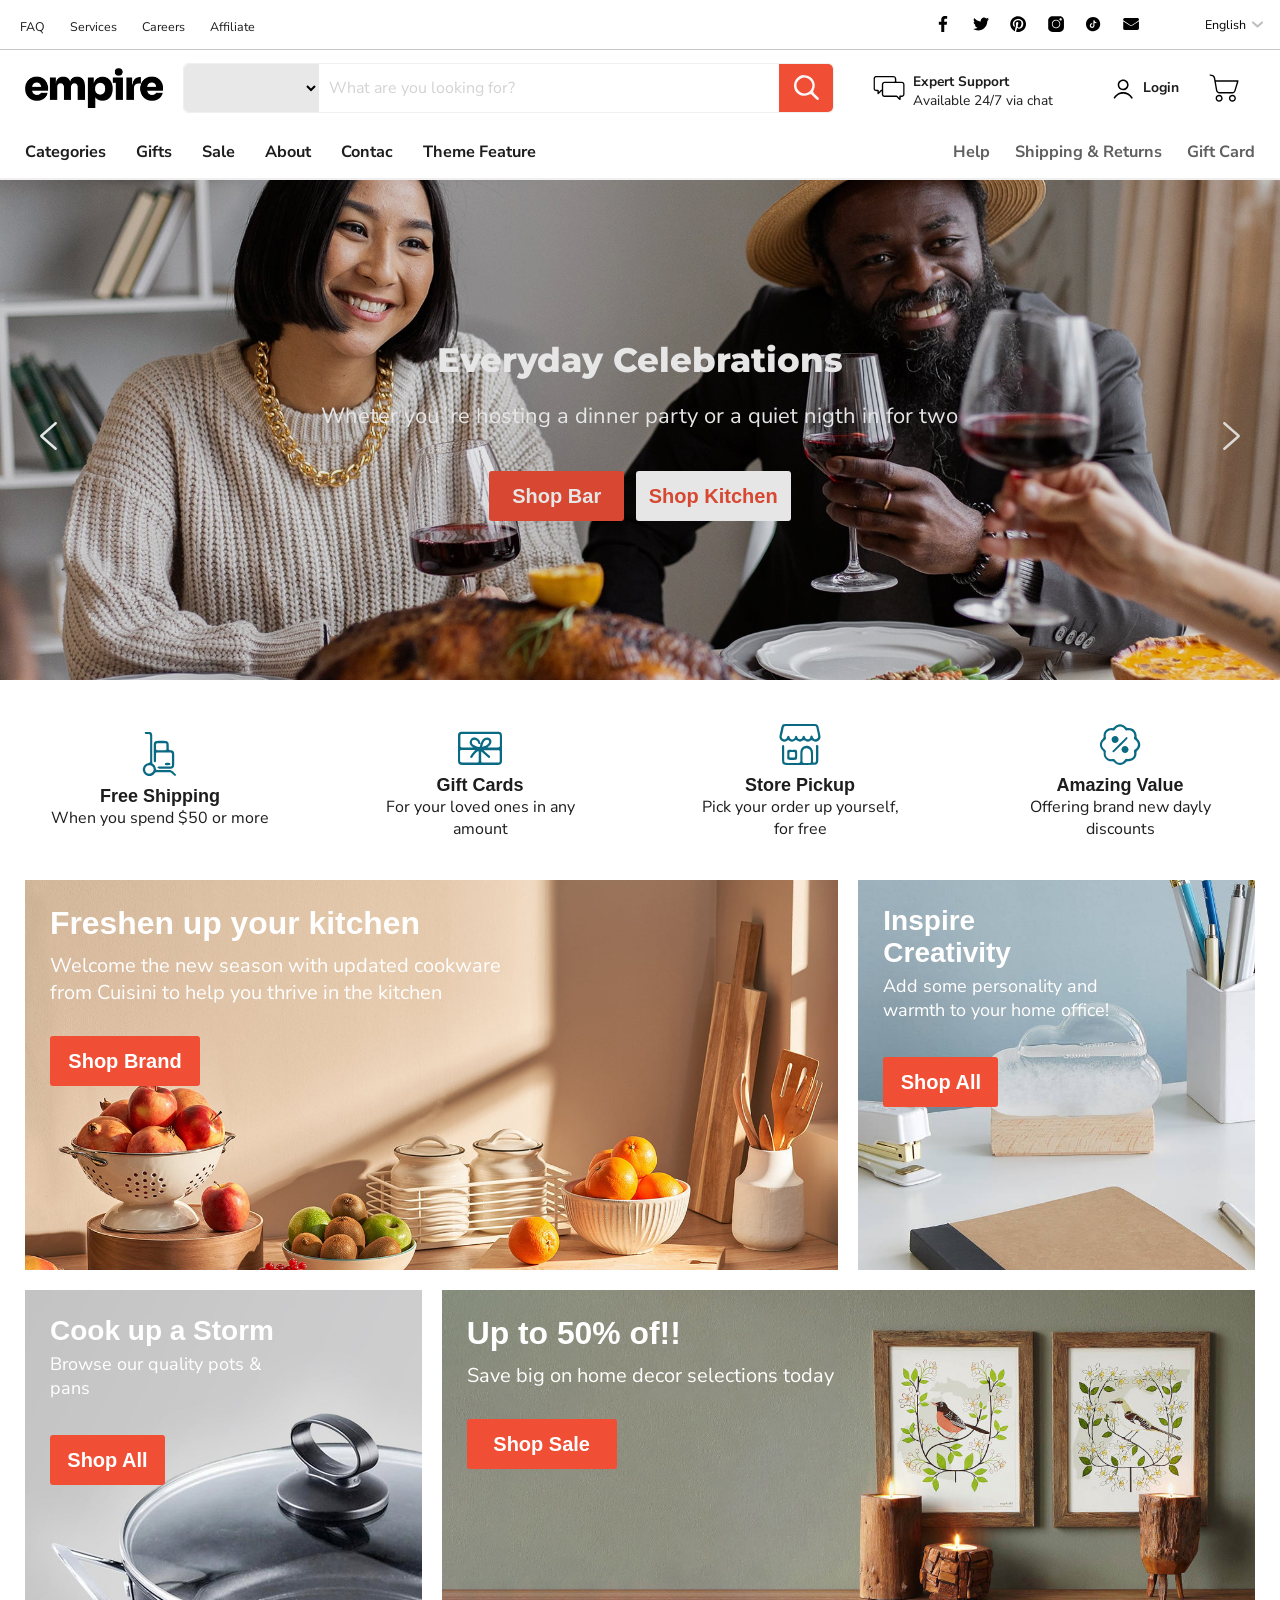
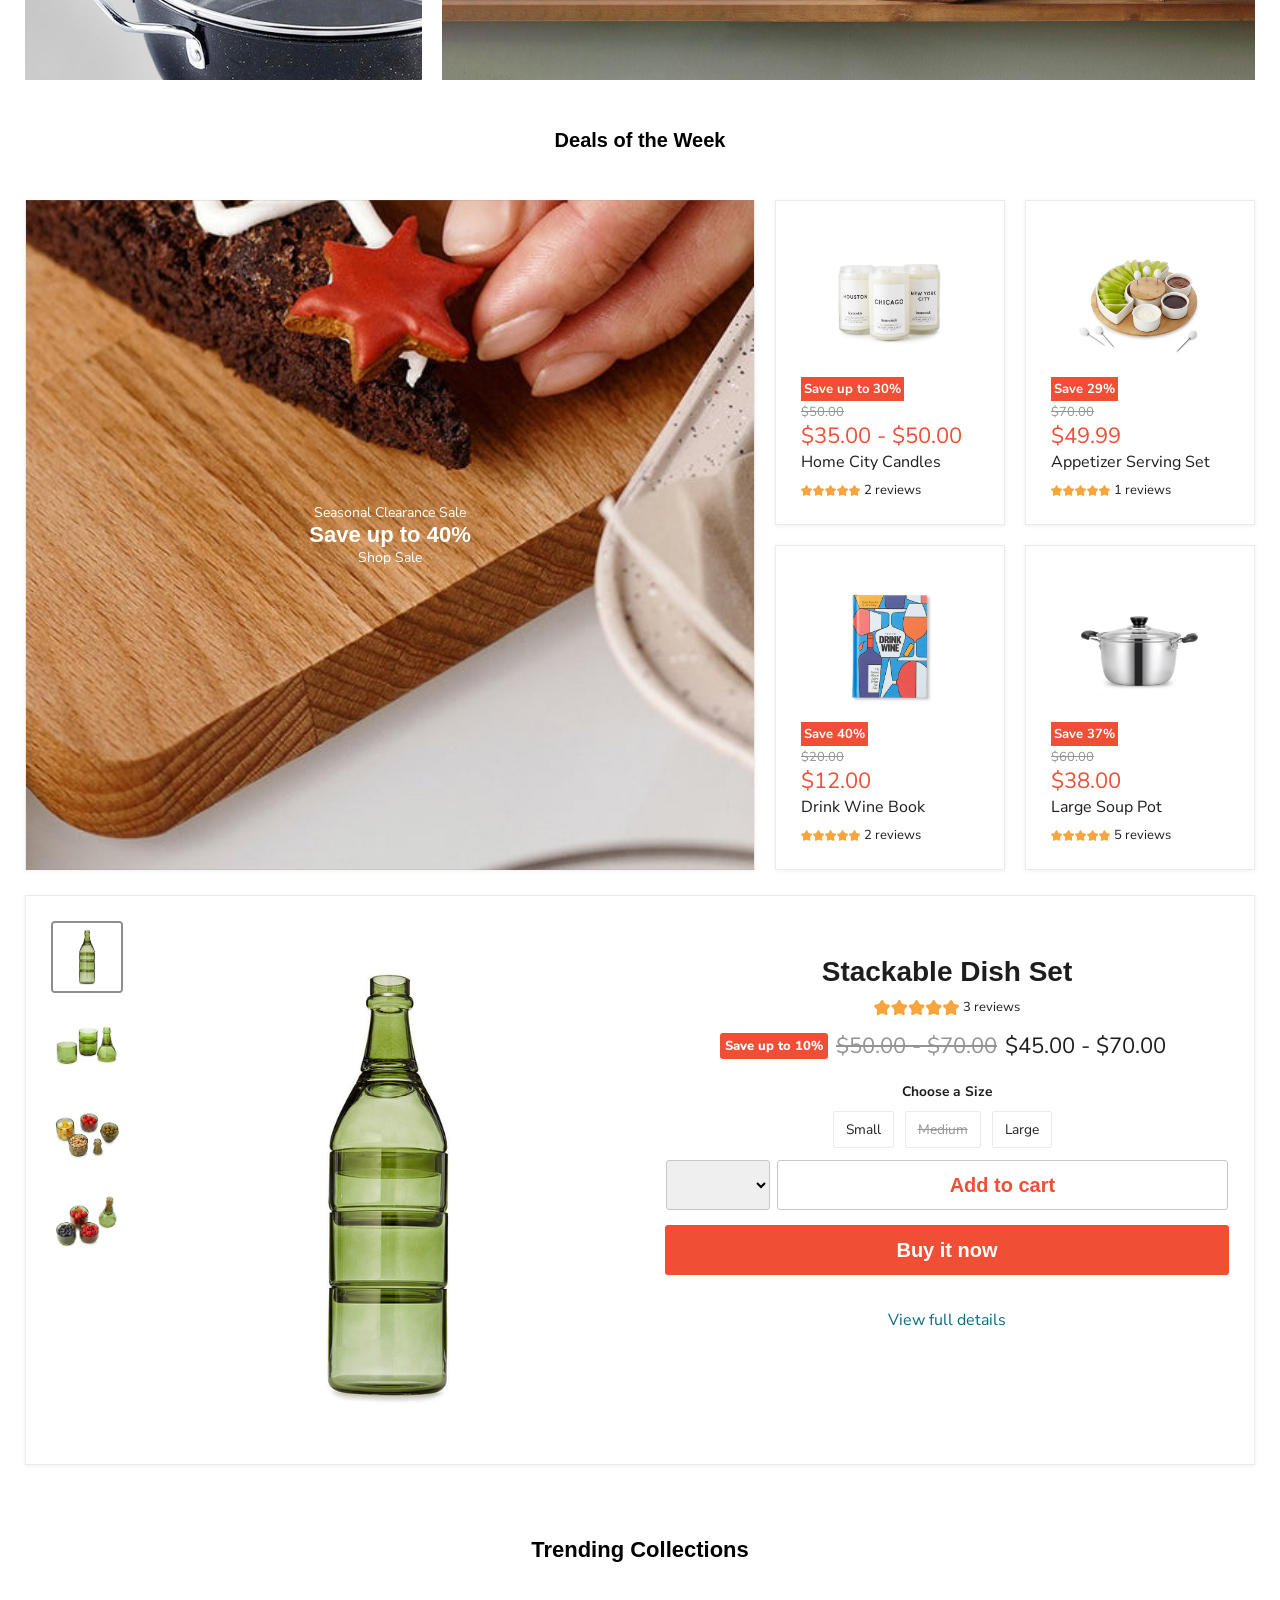
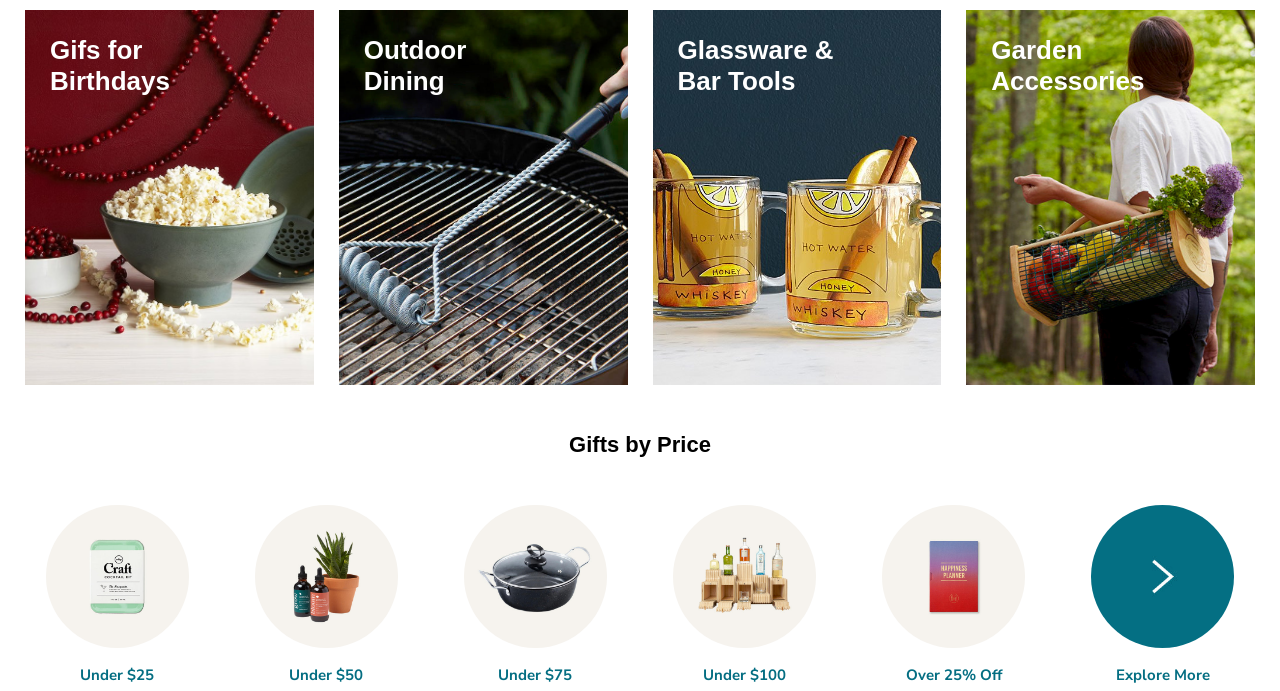
<file: indexempire.html>
<!DOCTYPE html>
<html lang="en">
<head>
    <meta charset="UTF-8">
    <meta http-equiv="X-UA-Compatible" content="IE=edge">
    <meta name="viewport" content="width=device-width, initial-scale=1.0">
    <title>Ecommerce Web Site</title>
    <link rel="stylesheet" href="./CSS/mainempire.css">
    <link rel="preconnect" href="https://fonts.gstatic.com" crossorigin>
    <link href="https://fonts.googleapis.com/css2?family=Nunito+Sans:ital,wght@0,400;0,600;0,700;1,200&family=Quicksand:wght@300;500;700&display=swap" rel="stylesheet">
    <link rel="preconnect" href="https://fonts.googleapis.com">
    <link rel="preconnect" href="https://fonts.gstatic.com" crossorigin>
    <link href="https://fonts.googleapis.com/css2?family=Montserrat:wght@300;400;700&display=swap" rel="stylesheet">
</head>
<body>
    <header>
        <section class="header_links_container">
            <section class="left_links">
                <div class="manpower_links">
                    <a href="">FAQ</a>
                    <a href="">Services</a>
                    <a href="">Careers</a>
                    <a href="">Affiliate</a>
                </div>
            </section>
            <section class="rigth_links">
                <div class="icon_social_media">
                    <a href=""><img src="./Assets/Facebook_vector_16x16.svg" alt="Logo de Facebook"></a>
                    <a href=""><img src="./Assets/Twitter_vector_16x16.svg" alt="Logo de Twitter"></a>
                    <a href=""><img src="./Assets/Pinterest_vector_16x16.svg" alt="Logo de pinterest"></a>
                    <a href=""><img src="./Assets/Instagram_vector_16x16.svg" alt="Logo de Instagram"></a>
                    <a href=""><img src="./Assets/Tiktok_vector_16x16.svg" alt="Logo de tiktok"></a>
                    <a href=""><img src="./Assets/Mail_vector_16x16.svg" alt="Logo de correo"></a>
                </div>
                <div class="language">
                    <p>English</p>
                    <img src="./Assets/flechita.svg" alt="">
                </div>
            </section>
        </section>
        <nav class="nav_main_container">
            <section class="logo_container">
                <img src="./Assets/png/empire-2_520x150.png" alt="logo de tienda">
            </section>
            <section class="main_input">
                <div class="main_input_container">
                    <select name="" id="">All categories</select>
                    <input type="text" placeholder="What are you looking for?">
                    <button><img src="./Assets/Lupa_vector_20x20.svg" alt=""></button>
                </div>
            </section>
            <section class="support_container">
                <img src="./Assets/Chat_vector_30x30.svg" alt="" class="chat_img">
                <div class="chat_container">
                    <a href="" class="one">Expert Support</a>
                    <a href="" class="two">Available 24/7 via chat</a>
                </div>
            </section>
            <section class="login_container">
                <img src="./Assets/User_vector_30x30.svg" alt="" class="user_img">
                <a href="" class="a_login">Login</a>
                <a href="" class="cart_container"><img src="./Assets/Cart_vector_30x30.svg" alt="Imagen de carrito de compras"></a>
            </section>
        </nav>
        <section class="surfing_website">
            <div class="surfing_website_grid">
                <div class="surfing_left">
                    <a href="">Categories</a>
                    <a href="">Gifts</a>
                    <a href="">Sale</a>
                    <a href="">About</a>
                    <a href="">Contac</a>
                    <a href="">Theme Feature</a>
                </div>
                <div class="surfing_rigth">
                    <a href="">Help</a>
                    <a href="">Shipping & Returns</a>
                    <a href="">Gift Card</a>
                </div>
            </div>
        </section>
    </header>
    <main>
        <section class="banner_main">
            <div class="banner_main_container">
                <div class="banner_left">
                    <a href=""><img src="./Assets/Flecha_banner_izquierda.svg" alt=""></a>
                </div>
                <div class="banner_center">
                    <h2>Everyday Celebrations</h2>
                    <p>Wheter you´re hosting a dinner party or a quiet nigth in for two</p>
                    <div class="buttons">
                        <button class="orange_button"> Shop Bar</button>
                        <button class="white_button">Shop Kitchen</button>
                    </div>
                </div>
                <div class="banner_rigth">
                    <a href=""> <img src="./Assets/Flecha_banner_derecha.svg" alt=""></a>
                </div>
            </div>
        </section>
        <section class="banner_highlights">
            <div class="banner_highlights_container">
                <a href="">
                    <div>
                        <img src="./Assets/Freeshipping_vector.svg" alt="">
                        <span>Free Shipping</span>
                        <p>When you spend $50 or more</p>
                    </div>
                </a>
                <a href="">
                    <div>
                        <img src="./Assets/Regalo_vector.svg" alt="">
                        <span>Gift Cards</span>
                        <p>For your loved ones in any amount</p>
                    </div>
                </a>
               <a href="">
                    <div>
                        <img src="./Assets/casa_vector.svg" alt="">
                        <span>Store Pickup</span>
                        <p>Pick your order up yourself, for free</p>
                    </div>
               </a>
               <a href="">
                    <div>
                        <img src="./Assets/Descuento_vector.svg" alt="">
                        <span>Amazing Value</span>
                        <p>Offering brand new dayly discounts</p>
                    </div>
               </a>
            </div>
        </section>
        <section class="promo_mosaic">
            <div class="promo_mosaic_container">
                <a href="" class="Cuisine_mosaic">
                    <div>
                        <h2>Freshen up your kitchen</h2>
                        <p>Welcome the new season with updated cookware <br>from Cuisini to help you thrive in the kitchen</p>
                        <button class="orange_button">Shop Brand</button>
                    </div>
                </a>
                <a href="" class="Oficce_mosaic">
                    <div>
                        <h2>Inspire <br>Creativity</h2>
                        <p>Add some personality and <br>warmth to your home office!</p>
                        <button class="orange_button">Shop All</button>
                    </div>
                </a>
                <a href="" class="Pots_mosaic">
                    <div>
                        <h2>Cook up a Storm</h2>
                        <p>Browse our quality pots & <br>pans</p>
                        <button class="orange_button">Shop All</button>
                    </div>
                </a>
                <a href="" class="saleitems_mosaic">
                    <div>
                        <h2>Up to 50% of!!</h2>
                        <p>Save big on home decor selections today</p>
                        <button class="orange_button">Shop Sale</button>
                    </div>
                </a>
            </div>
        </section>
        <section class="future_collection">
            <h2>Deals of the Week</h2>
            <div class="future_collection_container">
                <a href="" class="clearance_collection">
                    <div>
                        <p>Seasonal Clearance Sale</p>
                        <h3>Save up to 40%</h3>
                        <p>Shop Sale</p>
                    </div>
                </a>
                <a href="" class="candles_product">
                    <div class="img_card_container">
                        <img src="./Assets/png/homesick-candles-all-2_512x512.jpg" alt="" class="product_card_img">
                    </div>
                    <span class="orange_button">Save up to 30%</span>
                    <p class="previous_price">$50.00</p>
                    <p class="price_card">$35.00 - $50.00</p>
                    <p class="name_product_card">Home City Candles</p>
                    <div class="review_card_container">
                        <img src="./Assets/estrellas_vectores.svg" alt="" class="star">
                        <p class="review_card">2 reviews</p>
                    </div>
                </a>
                <a href="" class="appetizer_product">
                    <div class="img_card_container"> 
                        <img src="./Assets/png/Appetizer_Serving_Set_1_34b73dbe-72b9-4f9a-9e62-1b9146837764_512x512.jpg" alt="" class="product_card_img">
                    </div>
                    <span class="orange_button">Save 29%</span>
                    <p class="previous_price">$70.00</p>
                    <p class="price_card">$49.99</p>
                    <p class="name_product_card">Appetizer Serving Set</p>
                    <div class="review_card_container">
                        <img src="./Assets/estrellas_vectores.svg" alt="" class="star" class="product_card_img">
                        <p class="review_card">1 reviews</p>
                    </div>
                </a>
                <a href="" class="winebook_product">
                    <div class="img_card_container"> 
                        <img src="./Assets/png/wine-1_512x512.jpg" alt="" class="product_card_img">
                    </div>
                    <span class="orange_button">Save 40%</span>
                    <p class="previous_price">$20.00</p>
                    <p class="price_card">$12.00</p>
                    <p class="name_product_card">Drink Wine Book</p>
                    <div class="review_card_container">
                        <img src="./Assets/estrellas_vectores.svg" alt="" class="star">
                        <p class="review_card">2 reviews</p>
                    </div>
                </a>
                <a href="" class="souppot_product">
                    <div class="img_card_container">
                        <img src="./Assets/png/soup-pot-1-1_512x512.jpg" alt="" class="product_card_img"> 
                    </div>
                    <span class="orange_button">Save 37%</span>
                    <p class="previous_price">$60.00</p>
                    <p class="price_card">$38.00</p>
                    <p class="name_product_card">Large Soup Pot</p>
                    <div class="review_card_container">
                        <img src="./Assets/estrellas_vectores.svg" alt="" class="star">
                        <p class="review_card">5 reviews</p>
                    </div>
                </a>
            </div>
        </section>
        <section class="product_inner">
            <div class="product_inner_container">
                <div class="produc_inner_left">
                    <div class="product_gallery">
                        <img src="./Assets/png/Stackable_Appetizer_Dish_Set_1_700x700.jpg" alt="">
                        <img src="./Assets/png/Stackable_Appetizer_Dish_Set_2_700x700.jpg" alt="">
                        <img src="./Assets/png/Stackable_Appetizer_Dish_Set_3_700x700.jpg" alt="">
                        <img src="./Assets/png/Stackable_Appetizer_Dish_Set_4_700x700.jpg" alt="">
                    </div>
                    <img src="./Assets/png/Stackable_Appetizer_Dish_Set_1_700x700.jpg" alt="" class="product_photo">
                </div>
                <div class="produc_inner_rigth">
                    <div class="title_inner">
                        <h3>Stackable Dish Set</h3>
                    </div>
                    <div class="review_inner_container">
                        <img src="./Assets/estrellas_vectores.svg" alt="" class="star">
                        <p>3 reviews</p>
                    </div>
                    <div class="block_price_inner_container">
                        <span class="orange_button">Save up to 10%</span>
                        <p class="previous_price">$50.00 - $70.00</p>
                        <p class="price_inner">$45.00 - $70.00</p>
                    </div>
                    <div class="product_setup_inner">
                        <div class="text_product_setup">
                            <span>Choose a Size</span>
                        </div>
                        <div class="size_product_inner">
                            <span>Small</span>
                            <span class="sold_out_inner">Medium</span>
                            <span>Large</span>
                        </div>
                        <div class="amount_inner">
                            <div class="quantity">
                                <select name="" id="">Quantity</select>
                                <button class="white_button">Add to cart</button>
                            </div>
                            <button class="orange_button">Buy it now</button>
                        </div>
                    </div>
                    <a href="" class="product_link">View full details</a>
                </div>
            </div>
        </section>
        <section class="trending_collection">
            <h2>Trending Collections</h2>
            <div class="trending_collection_container">
                <a href="" class="collection_birthdays">
                    <div>
                        <p>Gifs for <br>Birthdays</p>
                    </div>
                </a>
                <a href="" class="collection_dining">
                    <div>
                        <p>Outdoor <br>Dining</p>
                    </div>
                </a>
                <a href="" class="collection_glassware">
                    <div>
                        <p>Glassware & <br>Bar Tools</p>
                    </div>
                </a>
                <a href="" class="collection_garden">
                    <div>
                        <p>Garden <br>Accessories</p>
                    </div>
                </a>
            </div>
        </section>
        <section class="gitfbyprice">
            <h2>Gifts by Price</h2>
            <div class="gitfbyprice_container">
                <a href="">
                    <img src="./Assets/png/cocktail-kit-3_ba7adf18-f99b-46c4-8ca2-c8a380df68c2_500x500.jpg" alt="">
                    <span>Under $25</span>
                </a>
                <a href="">
                    <img src="./Assets/png/plant-drops-2_500x500.jpg" alt="">
                    <span>Under $50</span>
                </a>
                <a href="">
                    <img src="./Assets/png/pot-1-edit_copy_500x500.jpg" alt="">
                    <span>Under $75</span>
                </a>
                <a href="">
                    <img src="./Assets/png/bar-stand-2_500x500.jpg" alt="">
                    <span>Under $100</span>
                </a>
                <a href="">
                    <img src="./Assets/png/planner-shadow_de13ab91-1439-4d1a-9c03-b9adb8e0921b_500x500.jpg" alt="">
                    <span>Over 25% Off</span>
                </a>
                <a href="">
                    <img src="./Assets/png/Arrow-Icon-4_225x225.jpg" alt="">
                    <span>Explore More</span>
                </a>
            </div>
        </section>
    </main>
</body>
</html>
</file>
<file: CSS/mainempire.css>
:root {
    --color-body-text: #1d1d1d;
    --color-body: #ffffff; 
    --color-botton-price: #f04f36;
    --color-previous-price: #949494;
    --very-light-pink: #C7C7C7;
    --color-detail: #046E82;
    --13: 1.3rem;
    --15: 1.5rem;
    --16: 1.6rem;
    --18: 1.8rem;
    --20: 2rem;
    --22: 2.2rem;
    --26: 2.6rem;
    --28: 2.8rem;
    --31: 3.1875rem;
    --34: 3.4rem;
}
* {
    font-size: 62.5%;
    margin: 0;
    padding: 0;
    box-sizing: border-box;
}
header {
    width: 100%;
    height: 180px;
    display: inline;
}
.header_links_container {
    display: grid;
    grid-template-columns: 1fr 1fr;
    height: 50px;
    border-bottom: 1px solid var(--very-light-pink);
}
.header_links_container .left_links {
    display: flex;
    justify-content: flex-start;
    align-items: center;
}
.manpower_links {
    font-size: var(--20);
    font-family: "nunito sans", sans-serif;
}
.manpower_links a {
    text-decoration: none;
    color: #1d1d1d;
    margin: 0 0px 0 20px;
}
.header_links_container .rigth_links {
    display: flex;
    justify-content: flex-end;
    align-items: center;
}
.rigth_links .icon_social_media {
    width: 280px;
}
.rigth_links .icon_social_media a {
    width: 40px;
    margin: 0 0 0 20px;
}
.rigth_links .icon_social_media a img {
    width: 16px;
    height: 16px;
}
.rigth_links .language {
    display: flex;
    width: 85px;
    font-size: var(--20);
    font-family: "nunito sans", sans-serif;
}
.rigth_links .language P {
    margin-left: 10px;
    margin-right: 8px;
}
.rigth_links .language img {
    transform: rotate(90deg);
}
nav {
    position: relative; 
    display: flex;
    width: 100%;
    height: 75px;
    align-items: center;
}
.nav_main_container .logo_container {
    display: flex;
    margin-left: 25px;
    justify-content: flex-start;
    align-items: center;
}
.nav_main_container .logo_container img {
     width: 138px;
     height: 40px;
}
.main_input {
    display: flex;
    width: 660px;
    height: 48px;
    margin-left: 20px;
    margin-right: 30px;
    justify-content: flex-start;
    align-items: center;
}
.main_input .main_input_container {
    display: flex;
    justify-content: flex-start;
    align-items: center;
    border-radius: 5px;
    border: 1px solid #f0f0f0;
}
.main_input .main_input_container:hover {
    box-shadow: 0 1px 4px 0 #20212447;
    border-color: #dfe1e500; 
}
.main_input_container select {
    width: 135px;
    height: 48px;
    border: none;
    border-radius: 5px 0 0 5px;
    background-color: #e8e8e8;
}
.main_input_container input {
    width: 460px;
    height: 48px;
    border: none;
    font-family: sans-serif;
    font-style: normal;
    text-align: left;
    font-size: var(--16);  
}
 .main_input_container input::placeholder { 
    padding-left: 10px;
    color: #d3d3d3; 
    font-family: "Nunito sans", sans-serif;
}
.main_input_container button {
    width: 54px;
    height: 48px;
    border: none;
    border-radius: 0 5px 5px 0;
    background-color: #f04f36;
}
.main_input_container button img {
    width: 25px;
    height: 25px;
}
.support_container {
    display: flex;
    justify-content: center;
    align-items: center;
}
.support_container .chat_img {
    width: 32px;
    height: 32px;
 }
.support_container .chat_container {
    display: block;
    height: 32px;
    margin-left: 8px;
    text-align: left;
    font-family: "Nunito sans", sans-serif;
    font-size: 2.2rem;
}
.support_container a {
    display: block;
    text-decoration: none;
    color: #1d1d1d;
}
.support_container .chat_container .one {
     font-weight: bold;
}
.login_container {
    display: flex;
    justify-content: center;
    align-items: center;
    margin-left: 55px;
    font-family: "Nunito sans", sans-serif;
}
.login_container .user_img {
    width: 30px;
    height: 30px;
    margin-right: 5px;
}
.login_container .a_login {
    text-decoration: none;
    color: var(--color-body-text);
    font-weight: bold;
    font-size: 1.4rem;
}
.login_container .cart_container {
     width: 30px;
     height: 30px;
     margin-left: 30px;
}
.surfing_website {
    display: flex;
    align-items: center;
    height: 55px;
    width: 100%;
    font-family: "Nunito sans", sans-serif;
    border-bottom: 2px solid #f0f0f0;
}
.surfing_website .surfing_website_grid {
    display: grid;
    grid-template-columns: 1fr 1fr;
    width: 100%;
}
.surfing_website_grid .surfing_left {
    display: flex;
    justify-content: flex-start;
    align-items: center;
    margin-left:25px;
    font-size: var(--26);
}
.surfing_website_grid .surfing_left a {
    text-decoration: none;
    color: #1d1d1d;
    font-weight: bold;
    margin: 0 30px 0 0;
}
.surfing_website_grid .surfing_rigth {
    display: flex;
    justify-content: flex-end;
    align-items: center;
    margin-right: 0px;
    font-size: var(--26);
 }
.surfing_website_grid .surfing_rigth a {
    text-decoration: none;
    color: #1d1d1d;
    opacity: .7;
    font-weight: bold;
    margin: 0 25px 0 0;
}
main .banner_main {
    position: relative;
    display: grid;
    width: 100%;
    height: 500px;
}
main .banner_main .banner_main_container {
    display: grid;
    grid-template-columns: 1fr 4fr 1fr;
    height: 100%;
    align-items: center;
    background-image: url("../Assets/png/slideshow-2_1981x1101_crop_center.jpg");
    background-position: center;
    background-repeat: no-repeat;
    background-size: cover;
    filter: brightness(90%);
}
.banner_main .banner_main_container .banner_left {
    display: grid;
    grid-column: 1;
    align-items: center;
}
.banner_main .banner_main_container .banner_center {
    display: grid;
    grid-column: 2;
    justify-items: center;
}
.banner_main .banner_main_container .banner_rigth {
    display: grid;
    grid-column: 3;
    align-items: center;
    justify-items: end;
}
.banner_left a {
    margin-left: 40px;
    width: 17px;
    height: 17px;
}
.banner_rigth a {
    margin-right: 40px;
    width: 17px;
    height: 17px;
    opacity: .9;
}
.banner_main_container .banner_center h2 {
    text-align: center;
    font-family: "Montserrat", sans-serif;
    font-weight: 800;
    font-style: normal;
    color: var(--color-body);
    font-size: var(--34);
    margin-bottom: 20px;
}
.banner_main_container .banner_center p {
    text-align: center;
    font-family: "Nunito sans", sans-serif;
    font-style: normal;
    font-weight: 400;
    color: var(--color-body);
    font-size: var(--22);
}
.banner_center .buttons {
    margin-top: 40px;
}
.orange_button {
    width: 135px;
    height: 50px;
    background-color: var(--color-botton-price);
    color: var(--color-body);
    border: none;
    border-radius: 3px;
    font-family: "Nunito sans" sans-serif;
    font-weight: 600;
    font-style: normal;
    font-size: var(--20);
    margin-right: 5px;
}
.white_button {
    width: 155px;
    height: 50px;
    background-color: var(--color-body);
    color: var(--color-botton-price);
    border: none;
    border-radius: 3px;
    font-family: "Nunito sans" sans-serif;
    font-weight: 600;
    font-style: normal;
    font-size: var(--20);
    margin-left: 5px;
}
main .banner_highlights {
    position: relative;
    display: grid;
    width: 100%;
    height: 200px;
}
.banner_highlights .banner_highlights_container {
    display: grid;
    grid-template-columns: 1fr 1fr 1fr 1fr;
    height: 100%;
    align-items: center;
}
.banner_highlights .banner_highlights_container div {
    display: grid;
    justify-content: center;
    margin-left: 25px;
    margin-right: 25px;
    padding: 25px;
    justify-items: center;
}
.banner_highlights .banner_highlights_container a {
    text-decoration: none;
    color: var(--color-body-text);
    font-family: "Nunito sans", sans-serif;
}
.banner_highlights .banner_highlights_container img {
    width: 44px;
    height: 44px;
    margin-bottom: 10px;
}
.banner_highlights .banner_highlights_container span {
    font-size: var(--18);
    font-weight: 800;
    text-align: center;
    font-family: sans-serif;
}
.banner_highlights .banner_highlights_container p {
    font-size: var(--16);
    font-weight: 400;
    text-align: center;
}
main .promo_mosaic {
    position: relative;
    display: grid;
    width: 100%;
    height: 800px;
    padding: 0 25px;
}
main .promo_mosaic .promo_mosaic_container{
    display: grid;
    width: 100%;
    height: 100%;
    grid-template-columns: 1fr 1fr 1fr;
    grid-template-rows: 1fr 1fr;
    gap: 20px;
}
.promo_mosaic_container .Cuisine_mosaic{
    height: 100%;
    grid-area: 1 / 1 / 2 / 3;
    background-image: url("../Assets/png/mosaic-stocksy-image-edit-3_f09efdd1-142a-4cd2-8c04-90aaf17aa883_1350x652.jpg");
    background-position: center;
    background-repeat: no-repeat;
    background-size: cover;
    padding: 25px;
}
.promo_mosaic_container .Oficce_mosaic {
    height: 100%;
    grid-area: 1 / 3 / 2 / 4;
    background-image: url("../Assets/png/storm-cloud_640x640.jpg");
    background-position: center;
    background-repeat: no-repeat;
    background-size: cover;
    padding: 25px;
}
.promo_mosaic_container .Pots_mosaic {
    height: 100%;
    grid-area: 2 / 1 / 3 / 2;
    background-color: #f04f36;
    background-image: url("../Assets/png/cooking-pot-gradient-9_1354e8fa-8faa-4e7a-b00f-f80171cb616b_1350x744.jpg");
    background-position: center;
    background-repeat: no-repeat;
    background-size: cover;
    padding: 25px;
}
.promo_mosaic_container .saleitems_mosaic {
    height: 100%;
    grid-area: 2 / 2 / 3 / 4;
    background-image: url("../Assets/png/22282_1_1200px-wide_3_1279x657.jpg");
    background-position: center;
    background-repeat: no-repeat;
    background-size: cover;
    padding: 25px;
}
.promo_mosaic_container a {
    text-decoration: none;
    color: var(--color-body-text);
    padding: 25px;
}
.Cuisine_mosaic h2, .saleitems_mosaic h2 {
    font-family: sans-serif;
    font-size: var(--31);
    font-weight: 800;
    color: var(--color-body);
    margin-bottom: 10px;
}
.Oficce_mosaic h2, .Pots_mosaic h2 {
    font-family: sans-serif;
    font-size: var(--28);
    font-weight: 800;
    color: var(--color-body);
    margin-bottom: 5px;
}
.Cuisine_mosaic p, .saleitems_mosaic p {
    font-family: "Nunito sans", sans-serif;
    font-size: var(--20);
    font-weight: 400;
    color: var(--color-body);
    margin-bottom: 30px;
}
.Oficce_mosaic p, .Pots_mosaic p {
    font-family: "Nunito sans", sans-serif;
    font-size: var(--18);
    font-weight: 400;
    color: var(--color-body);
    margin-bottom: 35px;
}
.Cuisine_mosaic button, .saleitems_mosaic button {
    width: 150px;
    font-weight: 600;
}
.Oficce_mosaic button, .Pots_mosaic button {
    width: 115px;
    font-weight: 600;
}
main .future_collection {
    position: relative;
    display: grid;
    width: 100%;
    height: 770px;
    padding: 0 25px;
    align-items: center;
    margin-bottom: 20px;
}
main .future_collection h2 {
    display: grid;
    height: 120px;
    font-family: sans-serif;
    font-size: var(--20);
    font-weight: 800;
    justify-content: center;
    align-items: center;
}
main .future_collection .future_collection_container {
    display: grid;
    width: 100%;
    height: 650px;
    grid-template-columns: 1fr 1fr 1fr 1fr 1fr;
    grid-template-rows: 1fr 1fr;
    gap: 20px;
}
.future_collection_container a {
    text-decoration: none;
    font-family: "Nunito sans", sans-serif;

}
.future_collection_container .clearance_collection {
    display: grid;
    justify-content: center;
    align-items: center;
    grid-area: 1 / 1 / 3 / 4;
    background-image: url("../Assets/png/title-card-2_1205x1077_crop_center_89450e28-0239-4b84-8e0e-930f7c916d87_500x750_crop_center.jpg");
    background-position: 5% 40%;
    background-repeat: no-repeat;
    background-size: cover;
    border: 1px solid rgba(128,128,128,.16);
    box-shadow: 0 1px 4px #8080801c;
    padding: 25px;
}
.future_collection_container .candles_product {
    grid-area: 1 / 4 / 2 / 4;
    border: 1px solid rgba(128,128,128,.16);
    box-shadow: 0 1px 4px #8080801c;
    padding: 25px;
}
.future_collection_container .appetizer_product {
    grid-area: 1 / 5 / 2 / 6;
    border: 1px solid rgba(128,128,128,.16);
    box-shadow: 0 1px 4px #8080801c;
    padding: 25px;
}
.future_collection_container .winebook_product {
    grid-area: 2 / 4 / 3 / 5;
    border: 1px solid rgba(128,128,128,.16);
    box-shadow: 0 1px 4px #8080801c;
    padding: 25px;
}
.future_collection_container .souppot_product {
    grid-area: 2 / 5 / 3 / 6;
    border: 1px solid rgba(128,128,128,.16);
    box-shadow: 0 1px 4px #8080801c;
    padding: 25px;
}
.future_collection_container .clearance_collection p {
    display: grid;
    font-family: "Nunito sans";
    font-size: 1.4rem;
    color: var(--color-body);    
    text-align: center;
}
.future_collection_container .clearance_collection h3 {
    display: grid;
    font-family: sans-serif;
    font-weight: 900;
    font-size: var(--22);
    color: var(--color-body);
    text-align: center;
}
.img_card_container {
    display: grid;
    justify-content: center;
    align-items: center;
}
.product_card_img {
    display: grid;
    width: 154px;
    height: 154px;
    justify-content: center;
}
.future_collection_container a span {
    font-size: var(--13);
    padding: 3px;
    border-radius: 0;
    font-weight: 700;
}
.previous_price {
    margin-top: 5px;
    font-family: "Nunito sans" sans-serif;
    color: #949494;
    font-weight: 400;
    font-size: var(--13);
    text-decoration: line-through;
}
.future_collection_container .price_card {
    font-family: "Nunito sans" sans-serif;
    color: var(--color-botton-price);
    font-weight: 400;
    font-size: var(--22);
}
.future_collection_container .name_product_card {
    font-family: "Nunito sans", sans-serif;
    color: var(--color-body-text);
    font-weight: 400;
    font-size: var(--16);
}
.review_card_container {
    display: flex;
    margin-top: 8px;
    align-items: center;
}
.future_collection_container a div .review_card {
    margin: 0 0 0 4px;
    color: #1d1d1d;
    font-size: var(--13);
    font-family: "Nunito sans", sans-serif;
}
.star {
    height: 11px;
}
main .product_inner {
    position: relative;
    display: flex;
    width: 100%;
    height: 620px;
    padding: 25px;
}
.product_inner .product_inner_container {
    border: 1px solid rgba(128,128,128,.16);
    box-shadow: 0 1px 4px #8080801c;
    width: 100%;
    display: flex;
}
.product_inner_container .produc_inner_left {
    display: grid;
    width: 50%;
    height: auto;
    grid-template-columns: 1fr 3fr;
    padding: 25px;
}
.produc_inner_left .product_gallery {
    display: grid;
    grid-template-rows: 1fr 1fr 1fr 1fr 1fr 1fr;
}
.produc_inner_left .product_gallery img {
    width: 72px;
    height: 72px;
}
.produc_inner_left .product_gallery img:nth-child(1) {
    border: 2px solid #8d8d8d;
    border-radius: 4px;
}
.produc_inner_left .product_photo {
    width: 530px;
    height: 530px;
}
.product_inner_container .produc_inner_rigth {
    display: block;
    padding: 25px;
    justify-content: center;
    width: 100%;
}
.produc_inner_rigth .title_inner {
    display: flex;
    margin-top: 35px;
    justify-content: center;
}
.product_inner_container .produc_inner_rigth h3 {
    font-family: sans-serif;
    font-size: var(--28);
    font-weight: 800;
    color: var(--color-body-text);
}
.produc_inner_rigth .review_inner_container {
    display: flex;
    align-items: center;
    justify-content: center;
    margin: 10px 0 0 0;
}
.produc_inner_rigth .review_inner_container .star {
    width: 85px;
    height: 17px;
}
.produc_inner_rigth .review_inner_container p {
    margin: 0 0 0 4px;
    color: #1d1d1d;
    font-size: var(--13);
    font-family: "Nunito sans";
}
.produc_inner_rigth .block_price_inner_container {
    display: flex;
    align-items: center;
    justify-content: center;
    margin: 15px 0 0 0;
}
.block_price_inner_container .orange_button {
    font-family: "Nunito sans";
    font-size: var(--13);
    font-weight: 800;
    padding: 4px 5px;
    margin: 0 8px 8px 0;
    height: auto;
    width: auto;
}
.block_price_inner_container .previous_price {
    font-family: "Nunito sans";
    font-size: var(--22);
    margin: 0 8px 8px 0;
}
.block_price_inner_container .price_inner {
    font-family: "Nunito sans";
    font-size: var(--22);
    margin: 0 8px 8px 0;
    color: var(--color-body-text);
}
.produc_inner_rigth .product_setup_inner {
    display: block;
    margin: 5px 0 0 0;
    text-align: center;
}
.produc_inner_rigth .text_product_setup {
    font-family: "Nunito sans";
    font-size: var(--22);
    font-weight: bold;
    color: var(--color-body-text);
}
.produc_inner_rigth .size_product_inner {
    font-family: "Nunito sans";
    font-size: var(--22);
    font-weight: normal;
    color: var(--color-body-text);
    opacity: .98;
    margin: 0 5px 10px 0;
    padding: 8px 12px; 
}
.produc_inner_rigth .size_product_inner span {
    border: 1px solid rgba(128,128,128,.16);
    margin: 0 5px 10px 0;
    padding: 8px 12px; 
    border-radius: 2px;
}
.size_product_inner .sold_out_inner {
    text-decoration: line-through;
    color: #949494;
}
.produc_inner_rigth .product_setup_inner .amount_inner {
    display: block;
    align-items: center;
}
.product_setup_inner .amount_inner select {
    width: 18.5%;
    height: 50px;
    border: 1px solid var(--very-light-pink);
    border-radius: 3px;
    margin-bottom: 15px;
    vertical-align: middle;
}
.product_setup_inner .amount_inner .white_button {
    width: 80%;
    height: 50px;
    border: 1px solid var(--very-light-pink);
    border-radius: 3px;
    margin-bottom: 15px;
    vertical-align: middle;
}
.product_setup_inner .amount_inner button {
    width: 100%;
}
.produc_inner_rigth .product_link {
    display: flex;
    width: 100%;
    height: 50px;
    margin-top: 20px;
    text-decoration: none;
    color: #046e82;
    font-family: "Nunito sans";
    font-size: var(--16);
    justify-content: center;
    align-items: center;
}
.trending_collection {
    position: relative;
    display: grid;
    width: 100%;
    height: 495px;
    padding: 0 25px 0 25px;
}
.trending_collection h2 {
    display: grid;
    width: 100%;
    height: 120px;
    font-family: sans-serif;
    font-weight: 900;
    font-size: var(--22);
    justify-content: center;
    align-items: center;
}
.trending_collection .trending_collection_container {
    display: grid;
    grid-template-columns: 1fr 1fr 1fr 1fr;
    width: 100%;
    height: 375px;
    gap: 25px;
}
.trending_collection_container .collection_birthdays {
    grid-area: 1 / 1 / 2 / 2;
    background-image: url("../Assets/png/blogtest8_037a3756-0941-4b04-934e-d74343fcd2fe_1350x778.jpg");
    background-position: center;
    background-repeat: no-repeat;
    background-size: cover;
    padding: 25px;
}
.trending_collection_container .collection_dining { 
    grid-area: 1 / 2 / 2 / 3;
    background-image: url("../Assets/png/bristle-free-grill-brush-2-edit_954a34cc-6cde-4a38-81f2-5c03f74f89bc_941x981.jpg");
    background-position: center;
    background-repeat: no-repeat;
    background-size: cover;
    padding: 25px;
}
.trending_collection_container .collection_glassware {
    grid-area: 1 / 3 / 2 / 4;
    background-image: url("../Assets/png/Hot_Toddy_Diagram_Glassware_-_Set_of_2-3_640x640.jpg");
    background-position: center;
    background-repeat: no-repeat;
    background-size: cover;
    padding: 25px;
}
.trending_collection_container .collection_garden {
    grid-area: 1 / 4 / 2 / 5;
    background-image: url("../Assets/png/garden-basket-1-edit_99b5e584-b170-4201-a2e9-a3b2acda7c6c_1000x1000.jpg");
    background-position: center;
    background-repeat: no-repeat;
    background-size: cover;
    padding: 25px;
}
.trending_collection_container a {
    text-decoration: none;
    color: var(--color-body);
    font-size: var(--28);
}
.trending_collection_container p {
    font-size: var(--26); 
    font-family: sans-serif;
    font-weight: 900;
}
.gitfbyprice {
    position: relative;
    display: grid;
    width: 100%;
    height: 306px;
    padding: 0 25px 0 25px;
}
.gitfbyprice h2 {
    display: grid;
    height: 120px;
    width: 100%;
    justify-content: center;
    align-items: center;
    font-family: sans-serif;
    font-size: var(--22);
    font-weight: 800;
}
.gitfbyprice_container {
    display: grid;
    grid-template-columns: 1fr 1fr 1fr 1fr 1fr 1fr;
    height: 186px;
    width: 100%;
    gap: 25px;
}
.gitfbyprice .gitfbyprice_container img {
    display: flex;
    width: 143px;
    height: 143px;
    border-radius: 50%;
}
.gitfbyprice .gitfbyprice_container a {
    display: grid;
    width: 100%;
    text-decoration: none;
    color: #046e82;
    justify-content: center;
    
}
.gitfbyprice .gitfbyprice_container span {
    display: flex;
    margin-top: 10px;
    font-size: var(--15); 
    font-family: "Nunito sans";
    font-weight: 700;
    justify-content: center;
}
</file>
